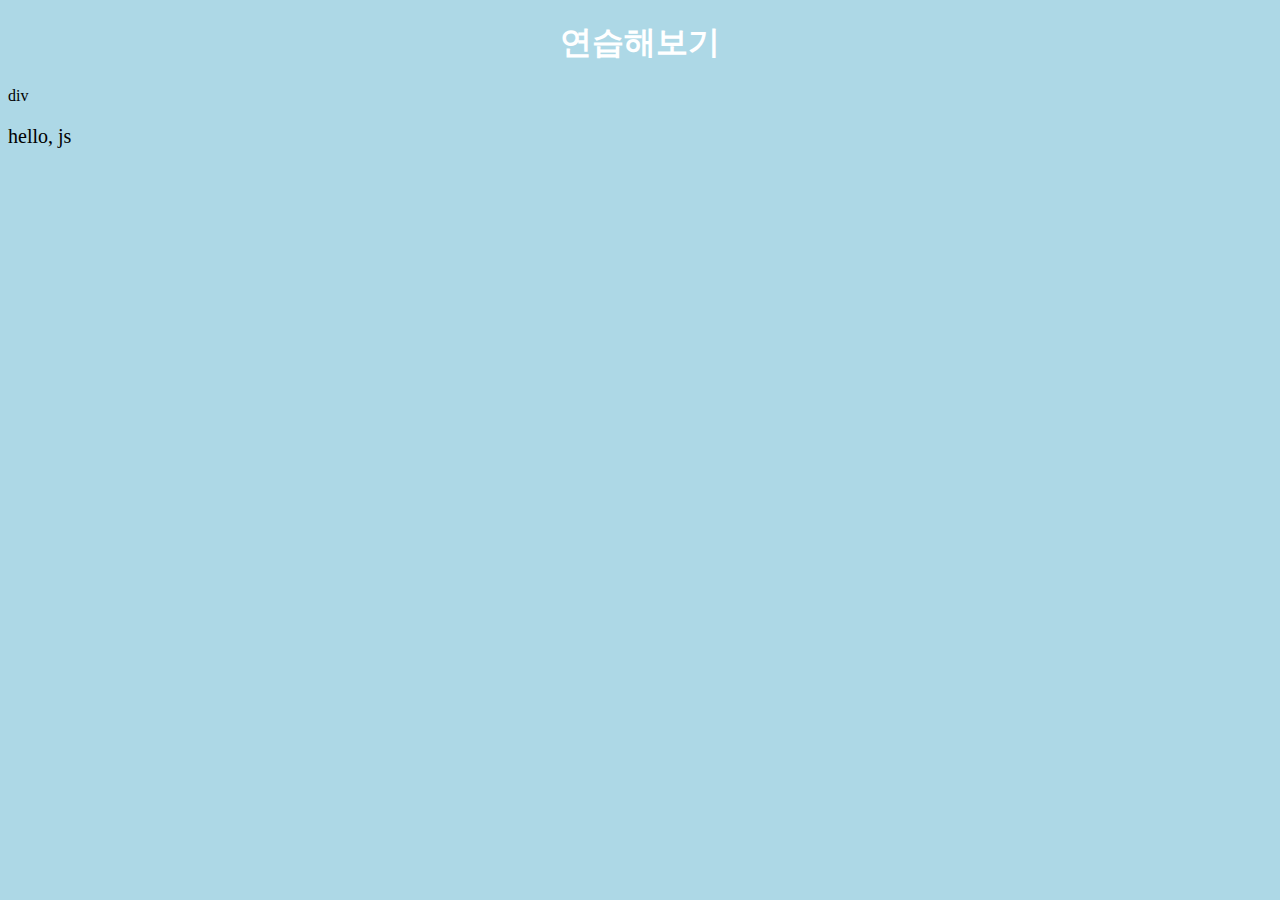
<file: coding/html-practice/index.html>
<!DOCTYPE html>
<html lang = "ko">
<head>
 <meta charset = "utf-8">
 <meta name="viewport" content="width=device-width, initial-scale=1.0">
 <link rel="stylesheet" href="indexcs-style.css">
</head>
<body>
 <h1>연습해보기</h1>
 <div>div</div>
 <p id = "test">연습연습</p>
 <script src = "index.js"></script>
</body>
</html>
</file>
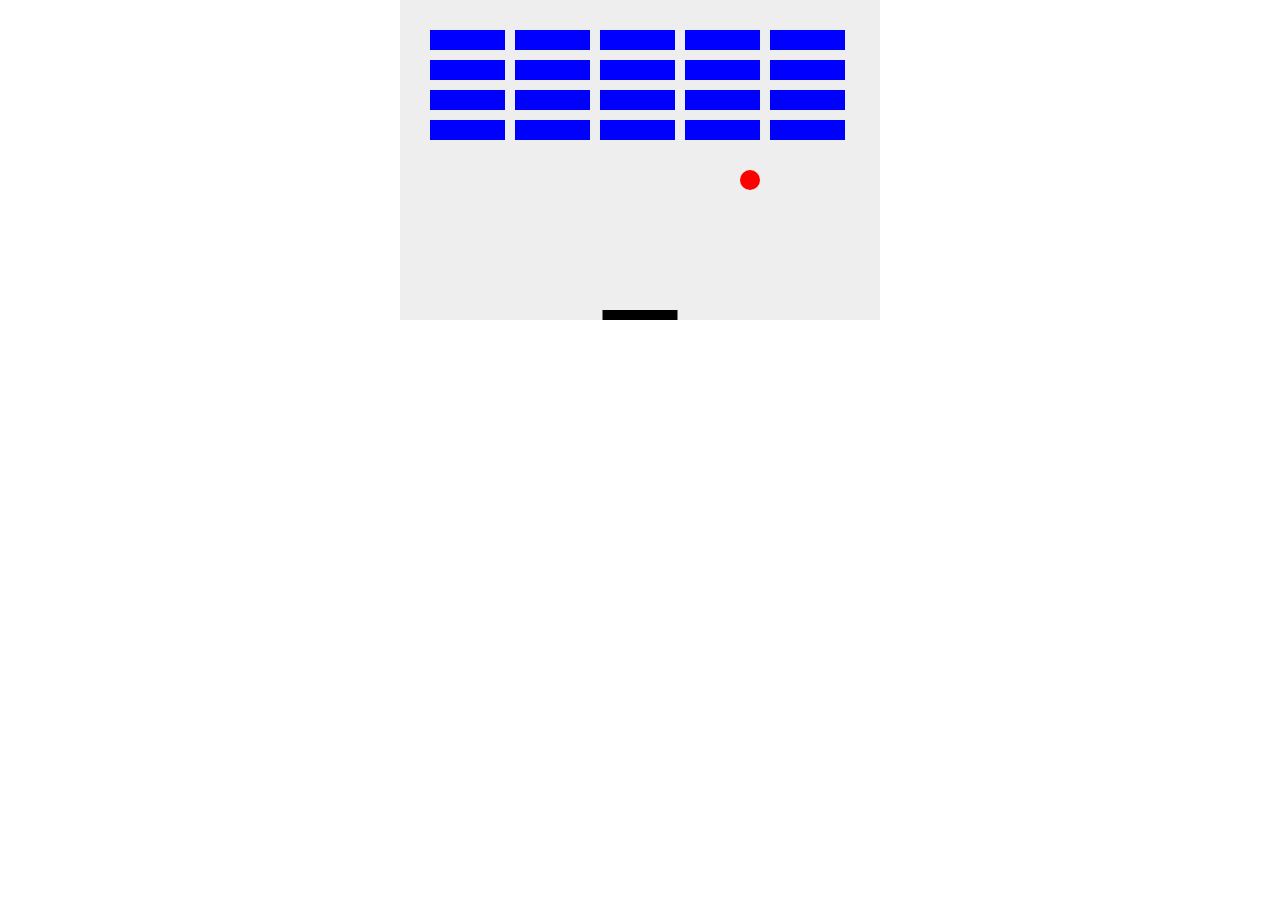
<file: coding/breakout/breakout.html>
<!DOCTYPE html>
<html>
<head>
    <meta charset="utf-8" />
    <title>벽돌깨기</title>
    <style>
    	* { padding: 0; margin: 0; }
    	canvas { background: #eee; display: block; margin: 0 auto; }
    </style>
</head>
<body>

<canvas id="myCanvas" width="480" height="320"></canvas>

<script src="breakout.js"></script>


</body>
</html>
</file>
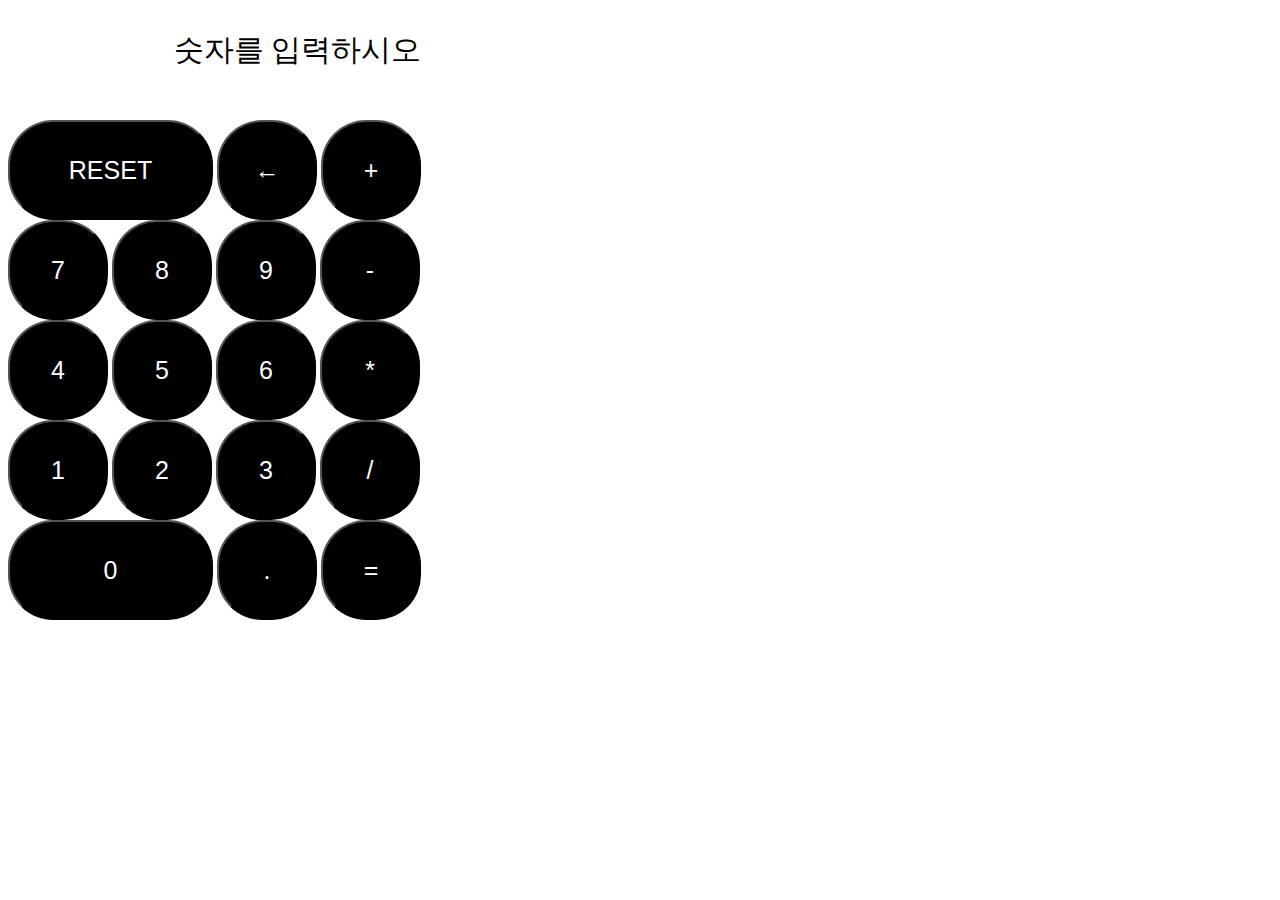
<file: coding/html-practice/cal.html>
<!DOCTYPE html>
<html>
<head>
	<meta charset="utf-8">
	<link rel="stylesheet" type="text/css" href="cal-css.css">
</head>
<body>

	<p id = "display">숫자를 입력하시오</p>

	<button style = "width:205px; height:100px;" onclick="reset()">RESET</button>
	<button onclick="erase()">←</button>
	<button class = 'operator'  onclick="clickNum('+')">+</button><br>
	<button class = 'num' onclick="clickNum(7)">7</button>
	<button class = 'num' onclick="clickNum(8)">8</button>
	<button class = 'num' onclick="clickNum(9)">9</button>
	<button class = 'operator' onclick="clickNum('-')">-</button><br>
	<button class = 'num' onclick="clickNum(4)">4</button>
	<button class = 'num' onclick="clickNum(5)">5</button>
	<button class = 'num' onclick="clickNum(6)">6</button>
	<button class = 'operator' onclick="clickNum('*')">*</button><br>
	<button class = 'num' onclick="clickNum(1)">1</button>
	<button class = 'num' onclick="clickNum(2)">2</button>
	<button class = 'num' onclick="clickNum(3)">3</button>
	<button class = 'operator' onclick="clickNum('/')">/</button><br>
	<button class = 'num' style = "width:205px; height:100px;" onclick="clickNum(0)">0</button>
	<button onclick="clickNum('.')">.</button>
	<button class = 'equal' onclick="clickNum('=')">=</button>


</body>
	<script src="cal.js"></script>
</html>
</file>
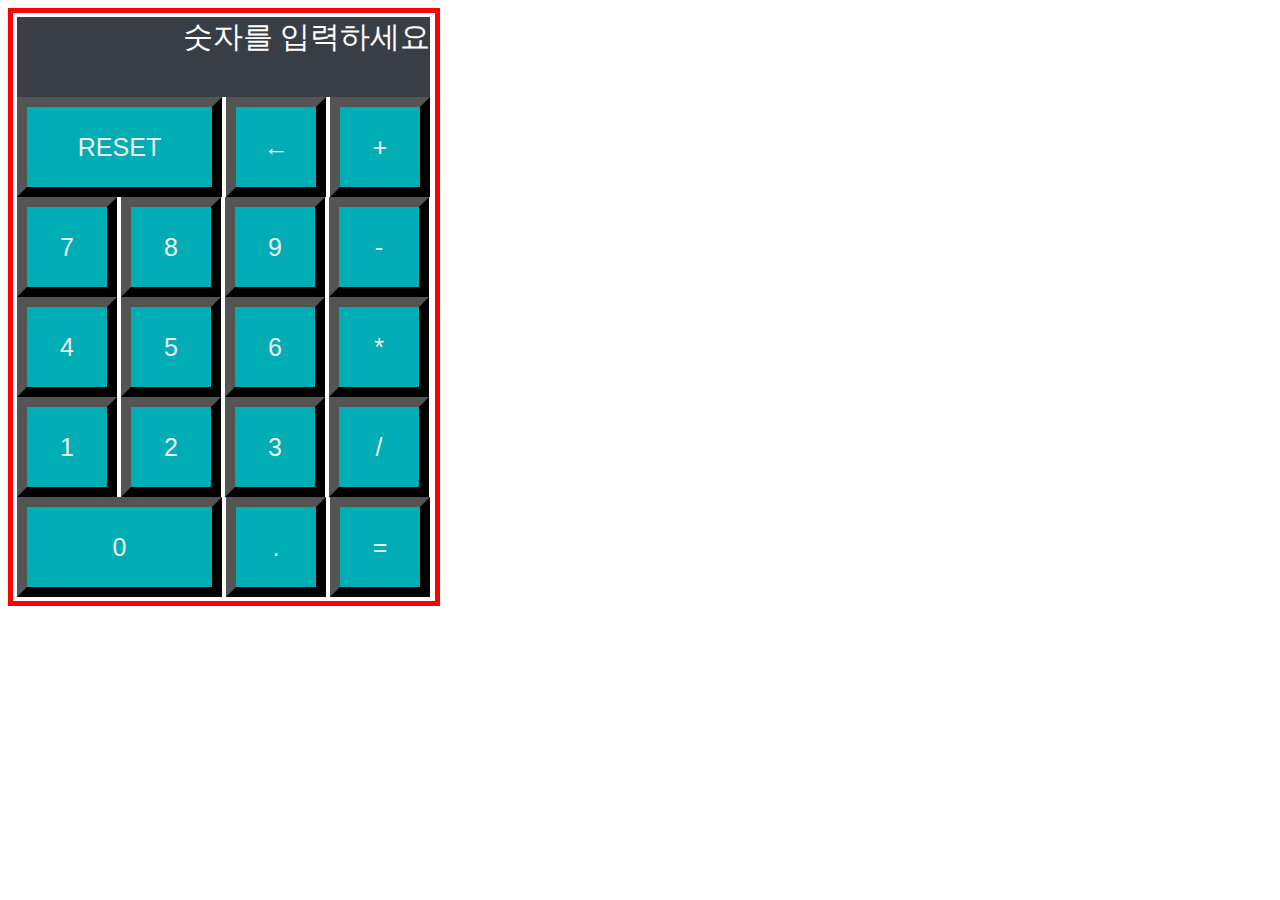
<file: coding/html-practice/cal2.html>
<!DOCTYPE html>
<html>
<head>
	<meta charset="utf-8">
	<link rel="stylesheet" type="text/css" href="cal2.css">
</head>
<body>

	<div id = "display">숫자를 입력하세요</div>
	<button style = "width:205px; height:100px;" onclick="reset()">RESET</button>
	<button onclick="erase('←')">←</button>
	<button id = 'operator +' onclick="clickNum('+')">+</button><br>
	<button id = 'num7' onclick="clickNum(7)">7</button>
	<button id = 'num8' onclick="clickNum(8)">8</button>
	<button id = 'num9' onclick="clickNum(9)">9</button>
	<button id = 'operator -' onclick="clickNum('-')">-</button><br>
	<button id = 'num4' onclick="clickNum(4)">4</button>
	<button id = 'num5' onclick="clickNum(5)">5</button>
	<button id = 'num6' onclick="clickNum(6)">6</button>
	<button id = 'operator *' onclick="clickNum('*')">*</button><br>
	<button id = 'num1' onclick="clickNum(1)">1</button>
	<button id = 'num2' onclick="clickNum(2)">2</button>
	<button id = 'num3' onclick="clickNum(3)">3</button>
	<button id = 'operator /' onclick="clickNum('/')">/</button><br>
	<button id = 'num0' style = "width:205px; height:100px;" onclick="clickNum(0)">0</button>
	<button onclick="clickNum('.')">.</button>
	<button id = 'equal' onclick="clickNum('=')">=</button>


</body>
	<script src="cal2.js"></script>
</html>
</file>
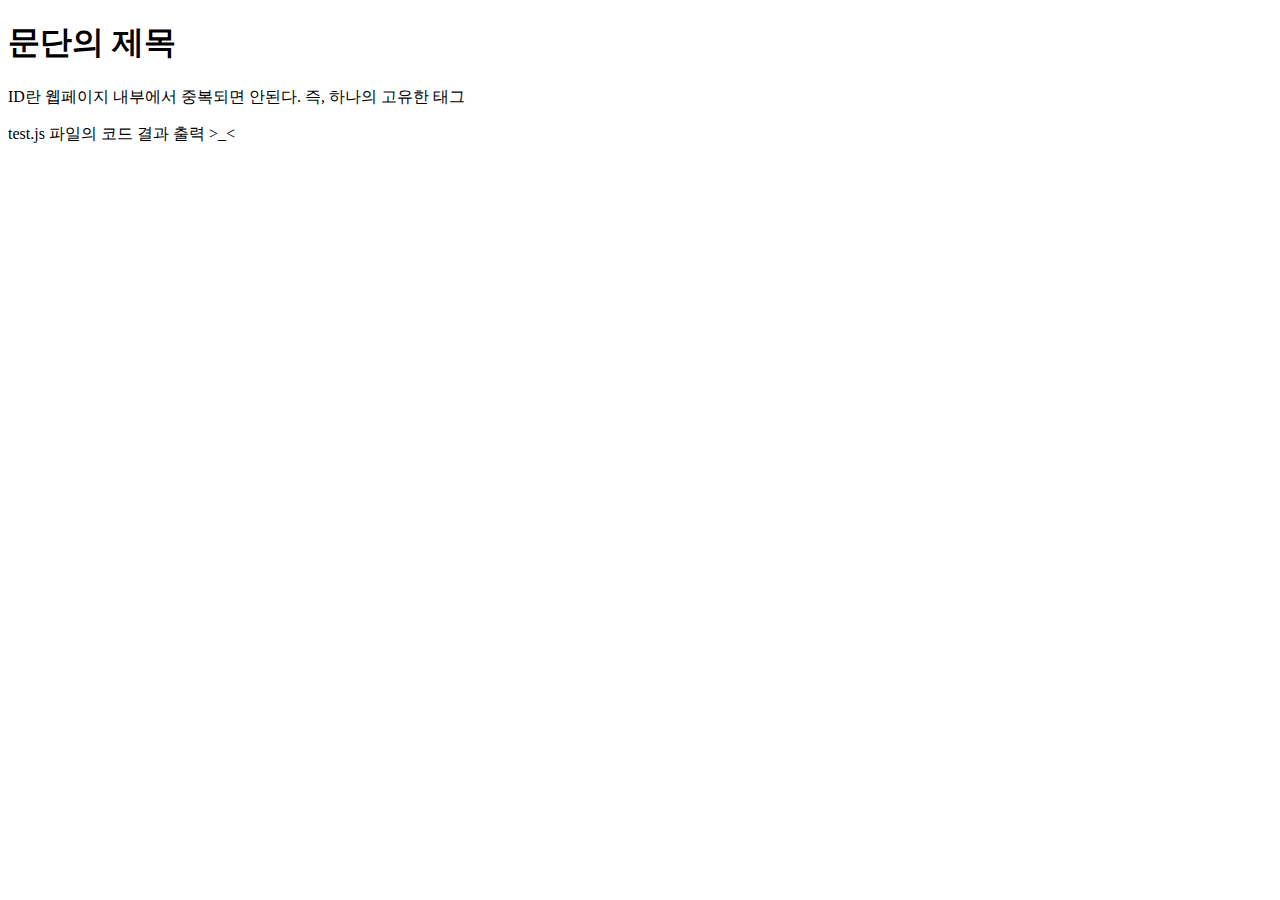
<file: coding/html-practice/test.html>
<!DOCTYPE html>
<html lang = "ko">
<head>
 <meta charset = "utf-8">
</head>
<body>
 <h1>문단의 제목</h1>
 </div>
 <p id = "test">ID란 웹페이지 내부에서 중복되면 안된다. 즉, 하나의 고유한 태그</p>
 <script src = "test.js"> </script>
</body>
</html>
</file>
<file: coding/html-practice/indexcs-style.css>
body {
    background-color: lightblue;
}

h1 {
    color: white;
    text-align: center;
}

p {
    font-family: verdana;
    font-size: 20px;
}
</file>
<file: coding/html-practice/cal-css.css>
p {
  width:413px;
  height:60px;
  font-size:30px;
  text-align:right;
  
}
button {
  width: 100px;
  height: 100px;
  border-radius:45px;
  background-color:black;
  font-size:25px;
  color:white;
}
</file>
<file: coding/html-practice/cal2.css>
body{
   width: 414px;
    height: 580px;    
    padding: 4px;
    border: 5px solid red;
}
div {
  width:413px;
  height:80px;
  font-size:30px;
  text-align:right;
  background-color: #393E46;
  color:white;

  
}
button {
  width: 100px;
  height: 100px;
  background-color:#00ADB5;
  font-size:25px;
  color:#EEEEEE;
  border-width: 10px;
  
}
</file>
